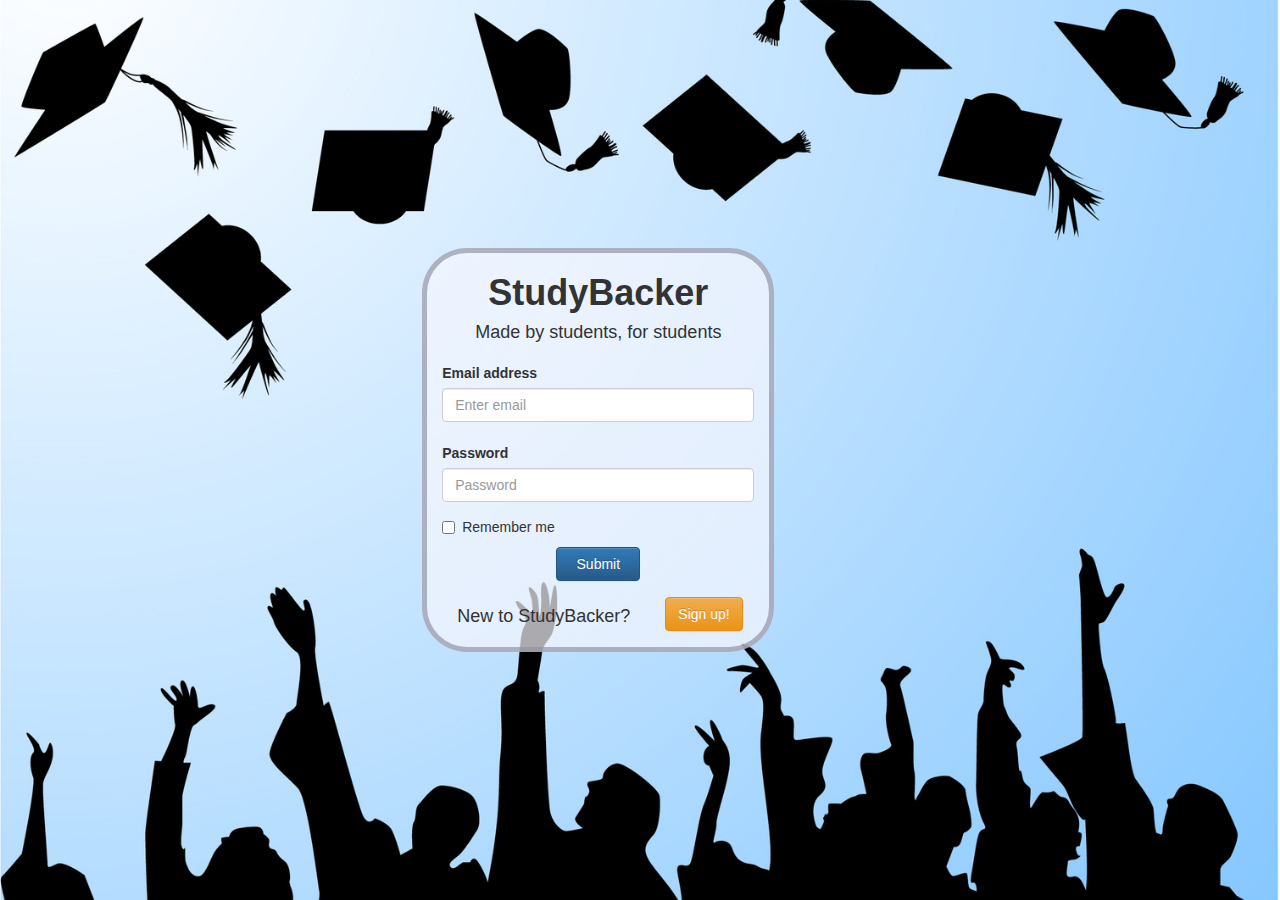
<file: index.html>
<!DOCTYPE html>
<html>
<head>
	<title>Welcome to StudyBacker</title>
	<!-- Latest compiled and minified CSS -->
	<link rel="stylesheet" href="css/bootstrap.min.css">

	<!-- Optional theme -->
	<link rel="stylesheet" href="css/bootstrap-theme.min.css">

	<!-- Use CSS file -->
	<link rel="stylesheet" type="text/css" href="css/index.css">
</head>
<body>
	<div class="container">
		<div class="row vertical-center-row">
			<div class="col-sm-4"></div>
			<div class="col-sm-4 info">
				<h1 class="header"><strong>StudyBacker</strong></h1>
				<h4 class="motto">Made by students, for students</h4>
				<form role="form">
					<div class="form-group">
						<label for="exampleInputEmail1">Email address</label>
						<input type="email" class="form-control" id="exampleInputEmail1" placeholder="Enter email">
					</div>
					<div class="form-group">
						<label for="exampleInputPassword1">Password</label>
						<input type="password" class="form-control" id="exampleInputPassword1" placeholder="Password">
					</div>
					<div class="checkbox">
						<label>
							<input type="checkbox"> Remember me
						</label>
					</div>
					<div class="row">
						<div class="col-sm-4"></div>
						<div class="col-sm-4">
							<a href="portal.html" class="btn btn-primary btn-md btn-block">Submit</a>
						</div>
					</div>
					<div class="signup">
					<div class="col-md-8">
							<h4>New to StudyBacker?</h4>
						</div>
						<div class="col-md-4">
							<button type="button" class="btn btn-warning">Sign up!</button>
						</div>
					</div>
				</form>
			</div>
		</div>
		<div class="col-md-2"></div>
	</div>
</body>
</html>
</file>
<file: css/index.css>
html, body, .container {
	height: 100%;
}
.container {
	display: table;
	vertical-align: middle;
}
.vertical-center-row {
	display: table-cell;
	vertical-align: middle;
}
.header, .motto{
	text-align: center;
}
.form-group{
	margin-top: 21px;
}
body{
    background: url('../img/graduation-image.jpg') no-repeat center center;
    -webkit-background-size: cover;
    -moz-background-size: cover;
    -o-background-size: cover;
    background-size: 100%;   
}
.info {
	border: 5px solid rgba(145, 147, 165, 0.69);
    border-radius: 45px;
    padding-bottom: 10px;
    background-color: rgba(246, 246, 254, 0.69);	
}
.signup{
	margin-top: 16px;
}
</file>
